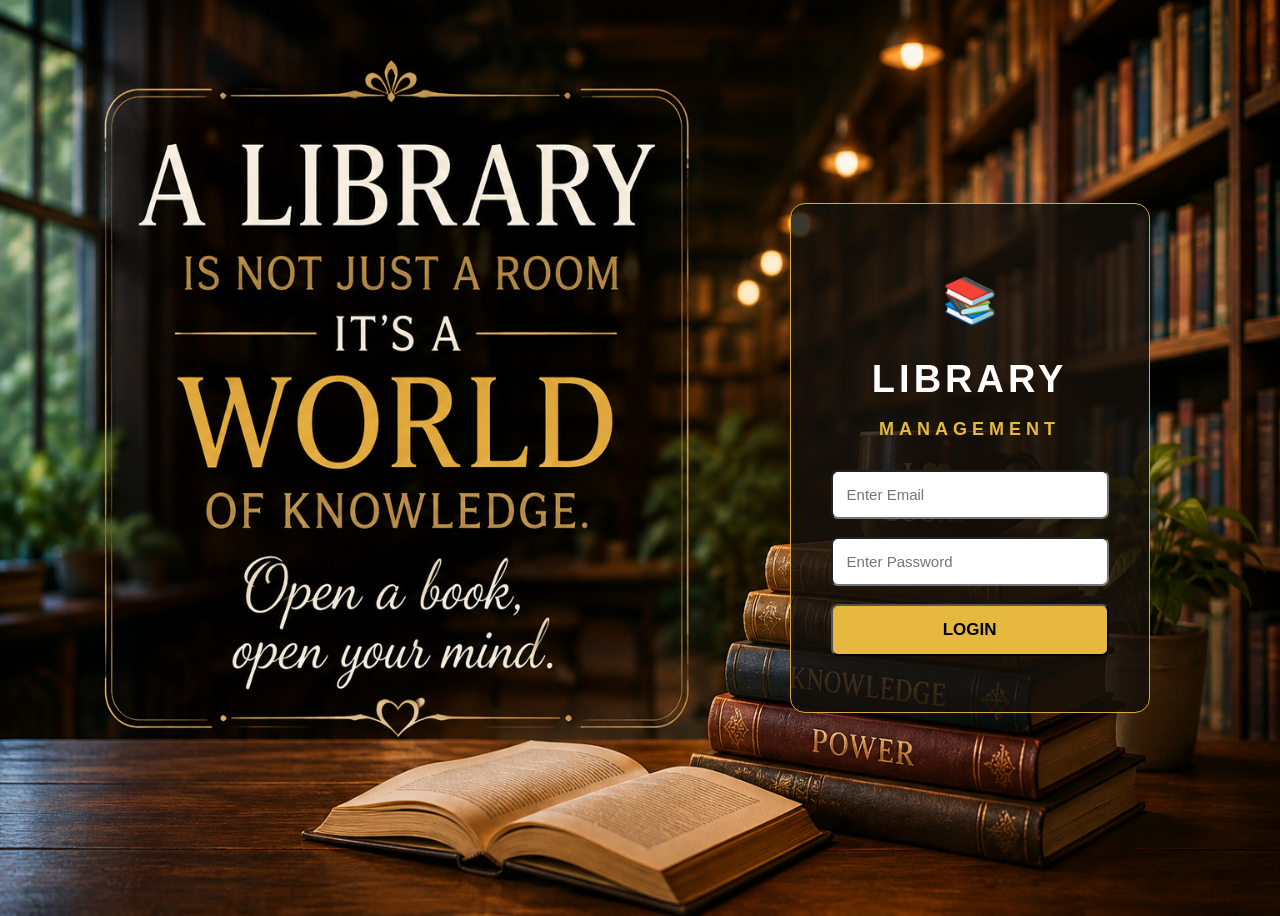
<file: index.html>
<!DOCTYPE html>
<html lang="en">
<head>
    <meta charset="UTF-8">
    <meta name="viewport" content="width=device-width, initial-scale=1.0">
    <title>Library Management</title>
    <link rel="stylesheet" href="style.css">
</head>
<body>
    <div class="login-container">
        <div class="login-box">
            <h1>📚</h1>
            <h2>LIBRARY</h2>
            <h3>MANAGEMENT</h3>
            <input type="text"id="username"placeholder="Enter Email">
            <input type="password"id="password"placeholder="Enter Password">
            <button id="loginBtn">LOGIN</button>
            <p id="error"></p>
        </div>
    </div>
    <script src="script.js"></script>
</body>

</html>
</file>
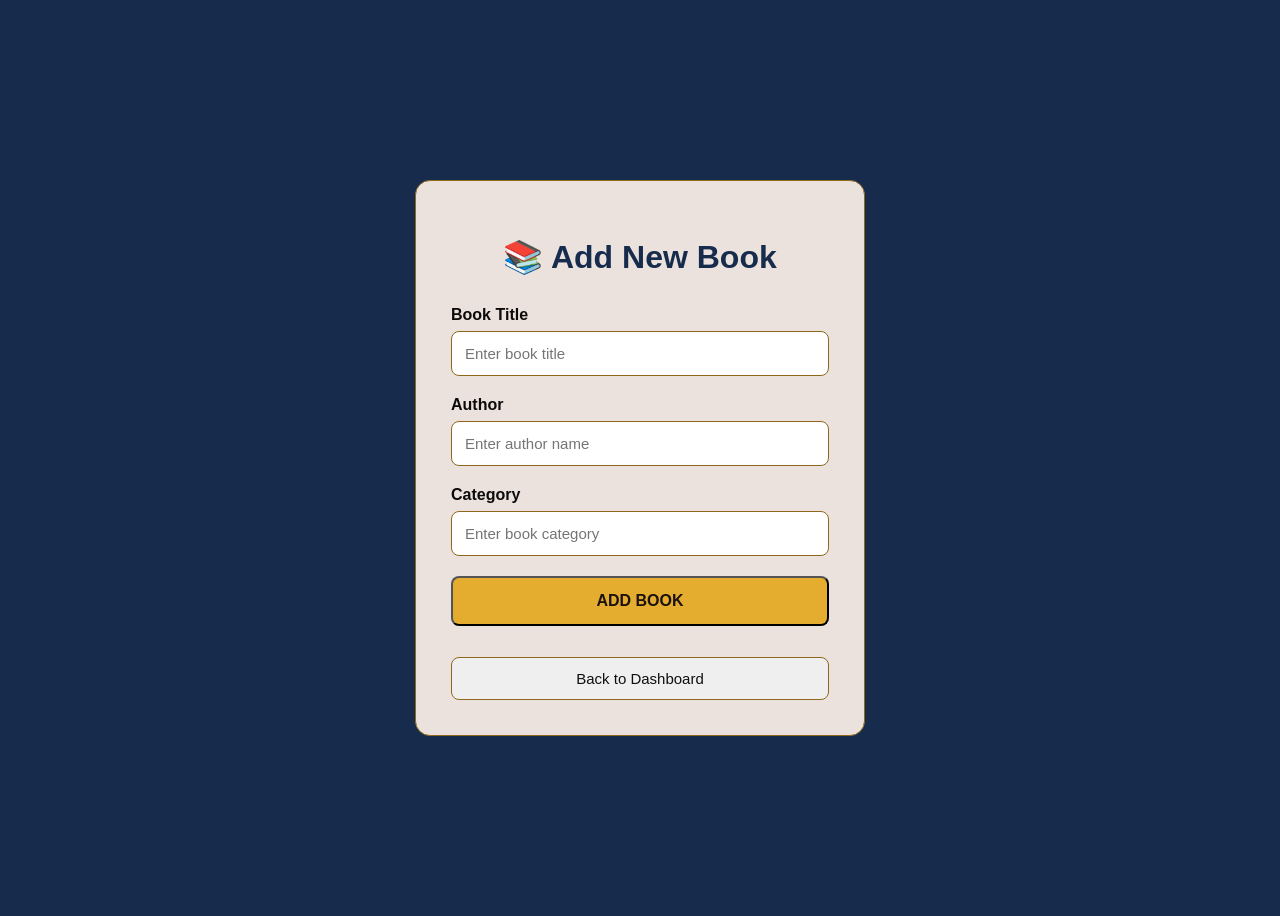
<file: add-book.html>
<!DOCTYPE html>
<html lang="en">
<head>
    <meta charset="UTF-8">
    <meta name="viewport" content="width=device-width, initial-scale=1.0">
    <title>Add Book - Library Management</title>
    <link rel="stylesheet" href="add-book.css">
</head>
<body>
    <div class="container">
        <h1>📚 Add New Book</h1>
        <form id="addBookForm">
            <label for="bookTitle">Book Title</label>
            <input type="text"id="bookTitle"placeholder="Enter book title">
            <label for="bookAuthor">Author</label>
            <input type="text"id="bookAuthor"placeholder="Enter author name">
            <label for="bookCategory">Category</label>
            <input type="text"id="bookCategory"placeholder="Enter book category">
            <button type="submit" id="addBookBtn">
                ADD BOOK
            </button>
            <p id="message"></p>
        </form>
        <button class="back-btn" onclick="window.location.href='dashboard.html'">
             Back to Dashboard
        </button>
    </div>
    <script src="add-book.js"></script>

</body>

</html>
</file>
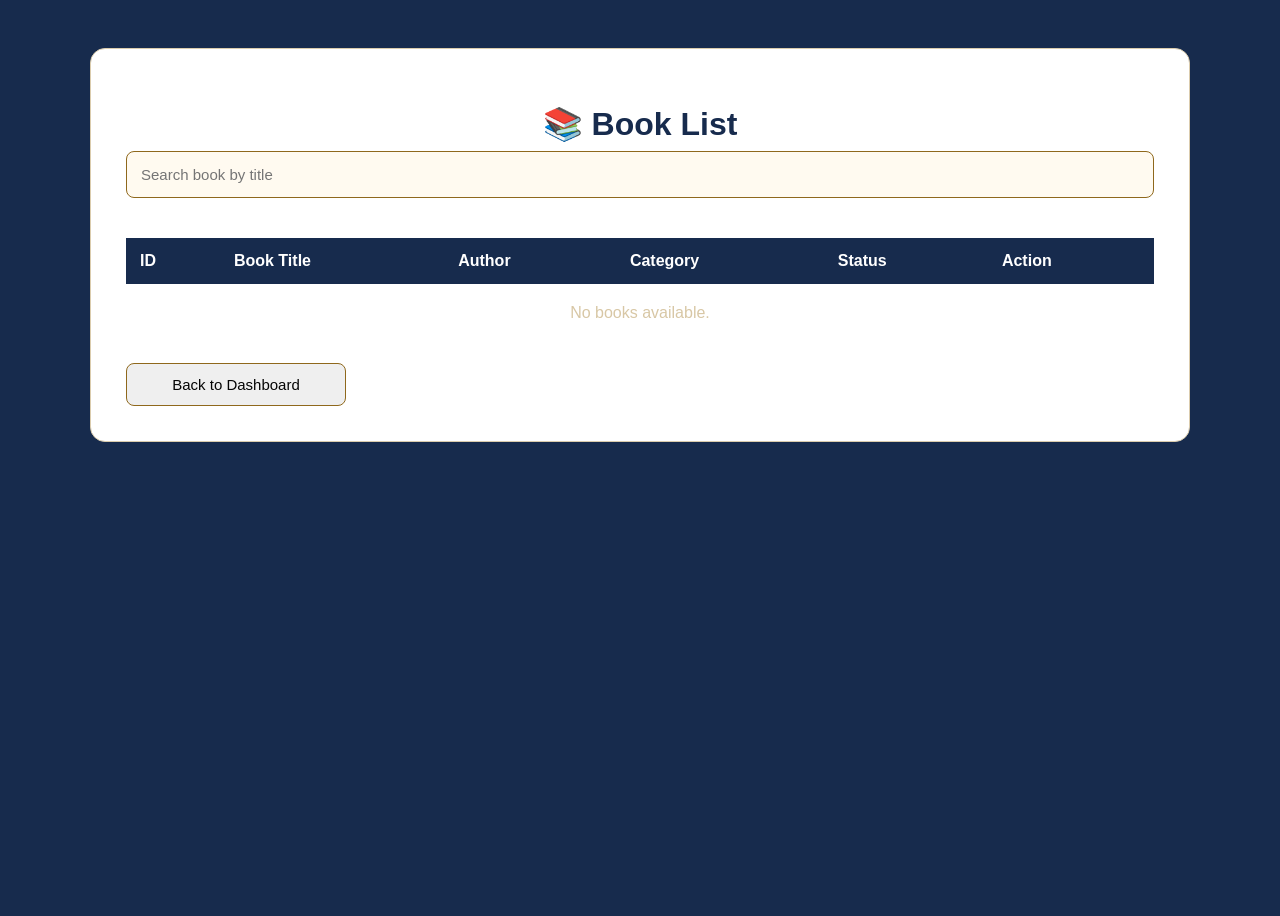
<file: book list.html>
<!DOCTYPE html>
<html lang="en">

<head>
    <meta charset="UTF-8">
    <meta name="viewport" content="width=device-width, initial-scale=1.0">
    <title>Book List - Library Management</title>
    <link rel="stylesheet" href="book list.css">
</head>
<body>
    <div class="booklist-container">
        <h1>📚 Book List</h1>
        <div class="searchbox">
            <input type="text"id="searchInput"placeholder="Search book by title">
        </div>
        <div class="table container">
            <table>
                <thead>
                    <tr>
                        <th>ID</th>
                        <th>Book Title</th>
                        <th>Author</th>
                        <th>Category</th>
                        <th>Status</th>
                        <th>Action</th>
                    </tr>
                </thead>
                <tbody id="bookTableBody">
                </tbody>
            </table>
        </div>
        <p id="noBooks">
            No books available.
        </p>
        <button
            class="backbtn"
            onclick="window.location.href='dashboard.html'">
             Back to Dashboard
        </button>
    </div>
    <script src="book list.js"></script>

</body>

</html>
</file>
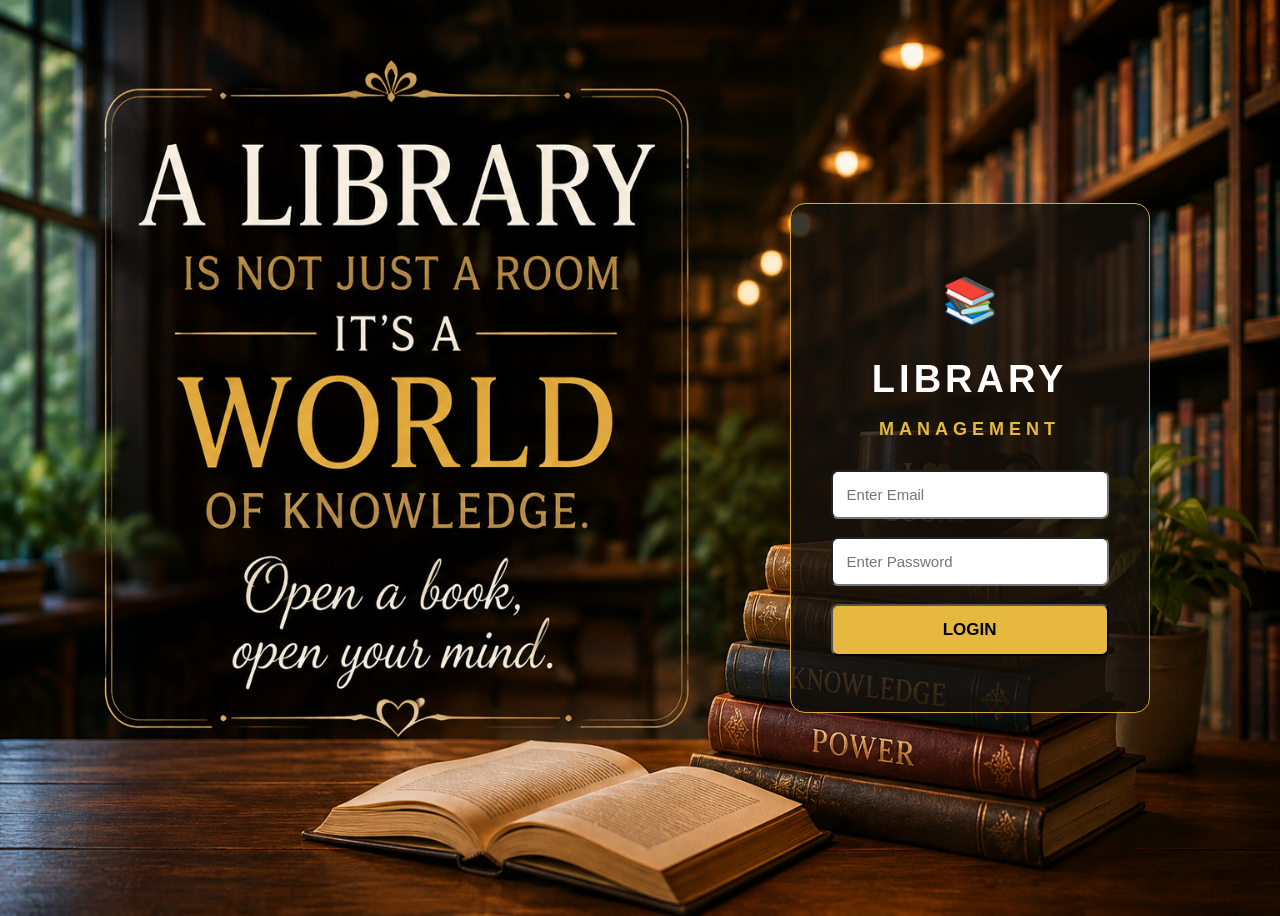
<file: dashboard.html>
<!DOCTYPE html>
<html lang="en">

<head>
    <meta charset="UTF-8">
    <meta name="viewport" content="width=device-width, initial-scale=1.0">
    <title>Library Dashboard</title>
    <link rel="stylesheet" href="dashboard.css">
</head>
<body>
    <div class="dashboard-container">
        <div class="sidebar">
            <h2>📚 Library</h2>
            <p class="librarian">Librarian</p>
            <nav>
                <button id="dashboardBtn"> Dashboard</button>
                <button id="addBookBtn">Add Book</button>
                <button id="bookListBtn">Book List</button>
                <button id="issueBooksBtn">Issue Books</button>
                 <button id="returnBooksBtn">Return Books</button>
                <button id="logoutBtn">Logout</button>
            </nav>
        </div>
        <div class="content">
            <div class="bar">
                <div>
                    <h1>Library Dashboard</h1>
                    <p>Welcome, Librarian!</p>
                </div>
            </div>
            <div class="cards">
                <div class="card">
                    <h3>Total Books</h3>
                    <p id="totalBooks">0</p>
                </div>
                <div class="card">
                    <h3> Available Books</h3>
                    <p id="availableBooks">0</p>
                </div>
                <div class="card">
                    <h3> Issued Books</h3>
                    <p id="issuedBooks">0</p>
                </div>
            </div>
            <div class="box">
                <h2>Welcome to Library Management System</h2>
                <p>
                    Manage books, issue books, return books,
                    and search library records easily.
                </p>
            </div>
        </div>
    </div>
    <script src="dashboard.js"></script>
</body>
</html>
</file>
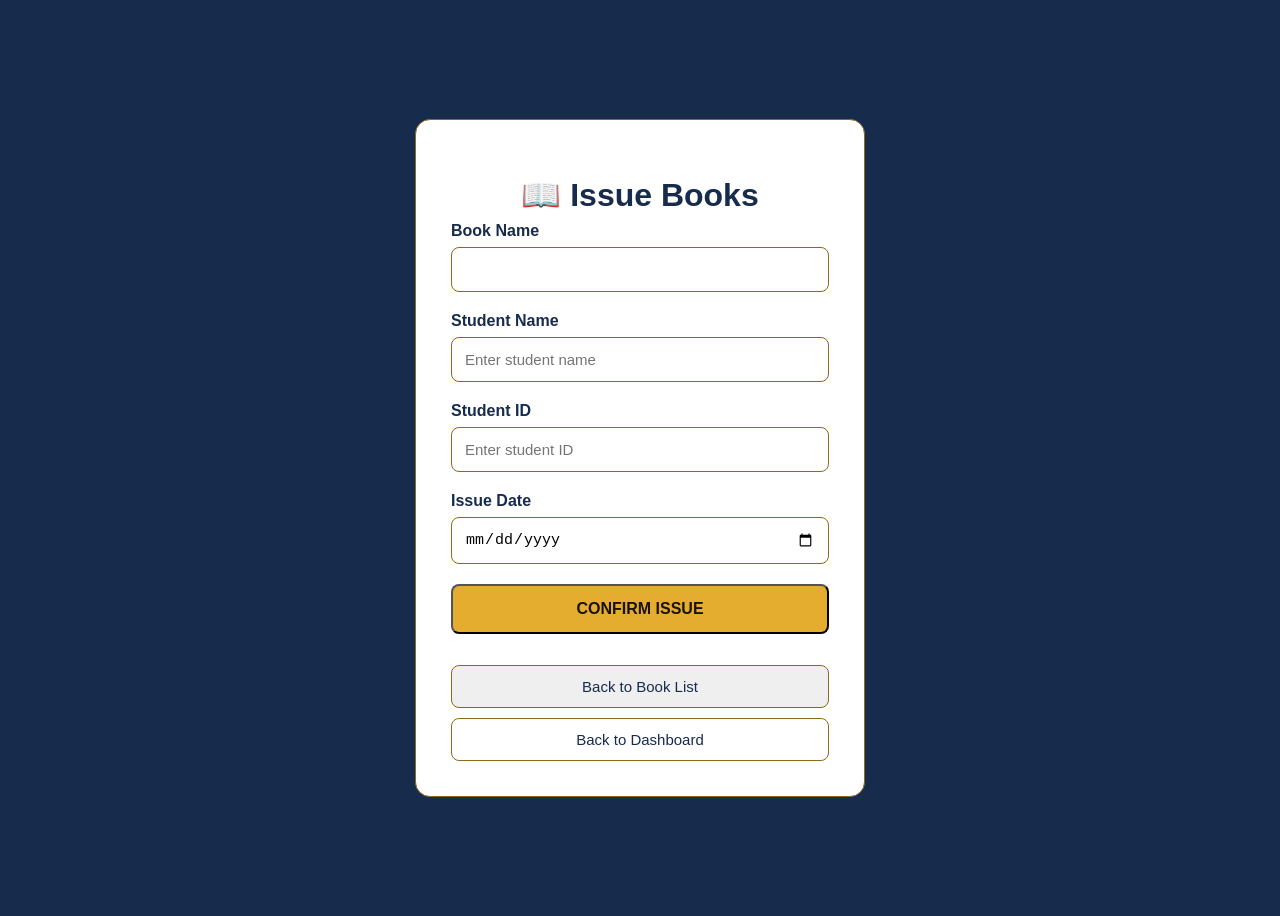
<file: issue.html>
<!DOCTYPE html>
<html lang="en">

<head>
    <meta charset="UTF-8">
    <meta name="viewport" content="width=device-width, initial-scale=1.0">
    <title>Issue Books - Library Management</title>
    <link rel="stylesheet" href="issue.css">
</head>
<body>
    <div class="issue-container">
        <h1>📖 Issue Books</h1>
        <form id="issueBookForm">
            <label for="issueBookName">
                Book Name
            </label>
            <input type="text"id="issueBookName"readonly>
            <label for="studentName">Student Name</label>
            <input type="text"id="studentName"placeholder="Enter student name">
            <label for="studentId">Student ID</label>
            <input type="text"id="studentId"placeholder="Enter student ID">
            <label for="issueDate">Issue Date</label>
            <input type="date"id="issueDate">
            <button type="submit"id="confirmIssueBtn">
                CONFIRM ISSUE
            </button>
            <p id="message"></p>
        </form>
        <button
            class="back-btn"
            onclick="window.location.href='book list.html'">
            Back to Book List
        </button>
        <button
            class="dashboard-btn"
            onclick="window.location.href='dashboard.html'">
            Back to Dashboard
        </button>
    </div>
    <script src="issue.js"></script>

</body>

</html>
</file>
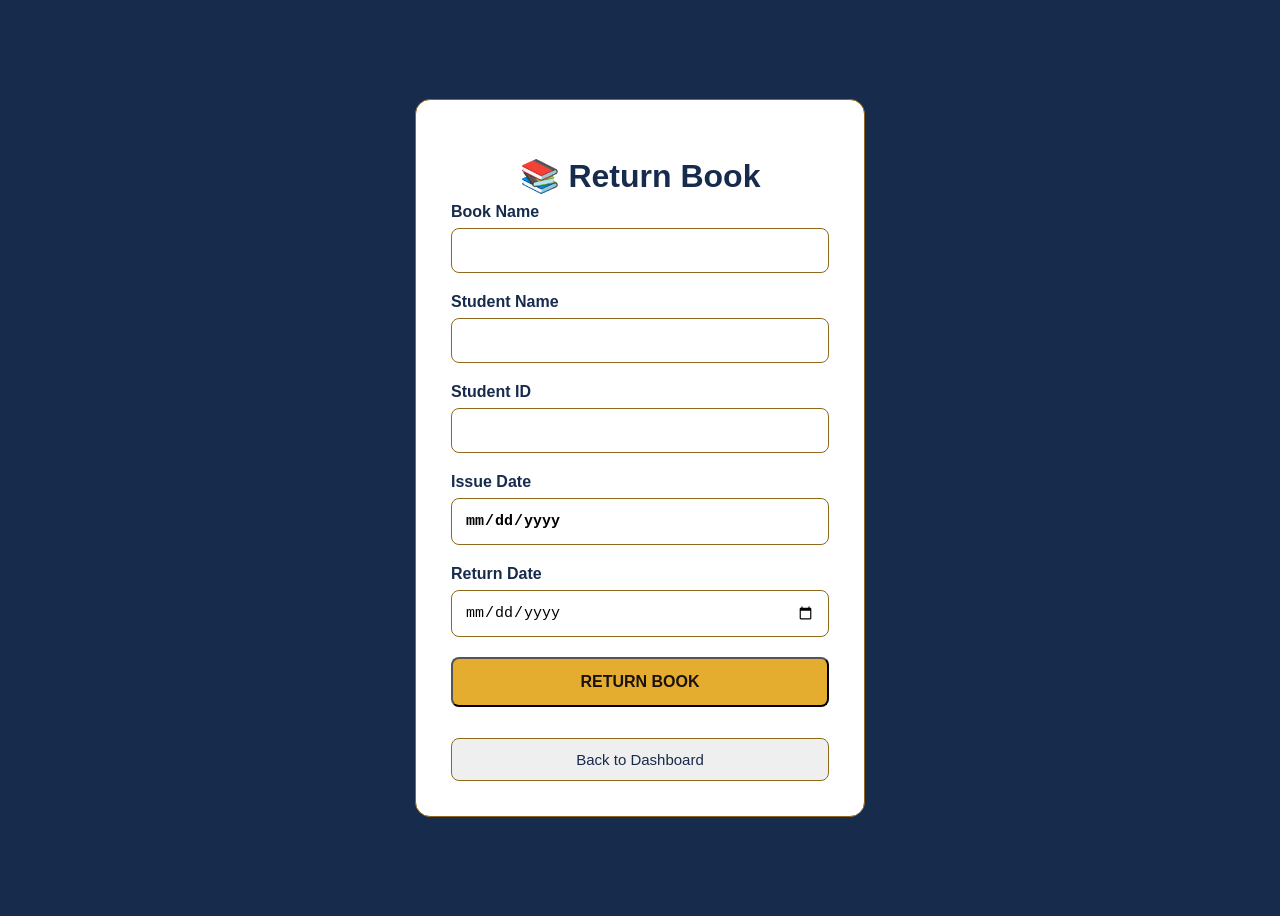
<file: return.html>
<!DOCTYPE html>
<html lang="en">

<head>
    <meta charset="UTF-8">
    <meta name="viewport" content="width=device-width, initial-scale=1.0">
    <title>Return Book - Library Management</title>
    <link rel="stylesheet" href="return.css">
</head>
<body>
    <div class="return-container">
        <h1>📚 Return Book</h1>
        <form id="returnBookForm">
            <label for="returnBookName">Book Name</label>
            <input type="text"id="returnBookName"readonly>
            <label for="returnStudentName">Student Name</label>
            <input type="text"id="returnStudentName"readonly>
            <label for="returnStudentId">Student ID</label>
            <input type="text"id="returnStudentId"readonly>
            <label for="returnIssueDate">Issue Date</label>
            <input type="date"id="returnIssueDate"readonly>
            <label for="returnDate">Return Date</label>
            <input type="date"id="returnDate">
            <button type="submit"id="returnBookBtn">RETURN BOOK</button>
            <p id="message"></p>
        </form>
        <button
            class="back-btn"
            onclick="window.location.href='dashboard.html'">
            Back to Dashboard
        </button>
    </div>
    <script src="return.js"></script>
</body>
</html>
</file>
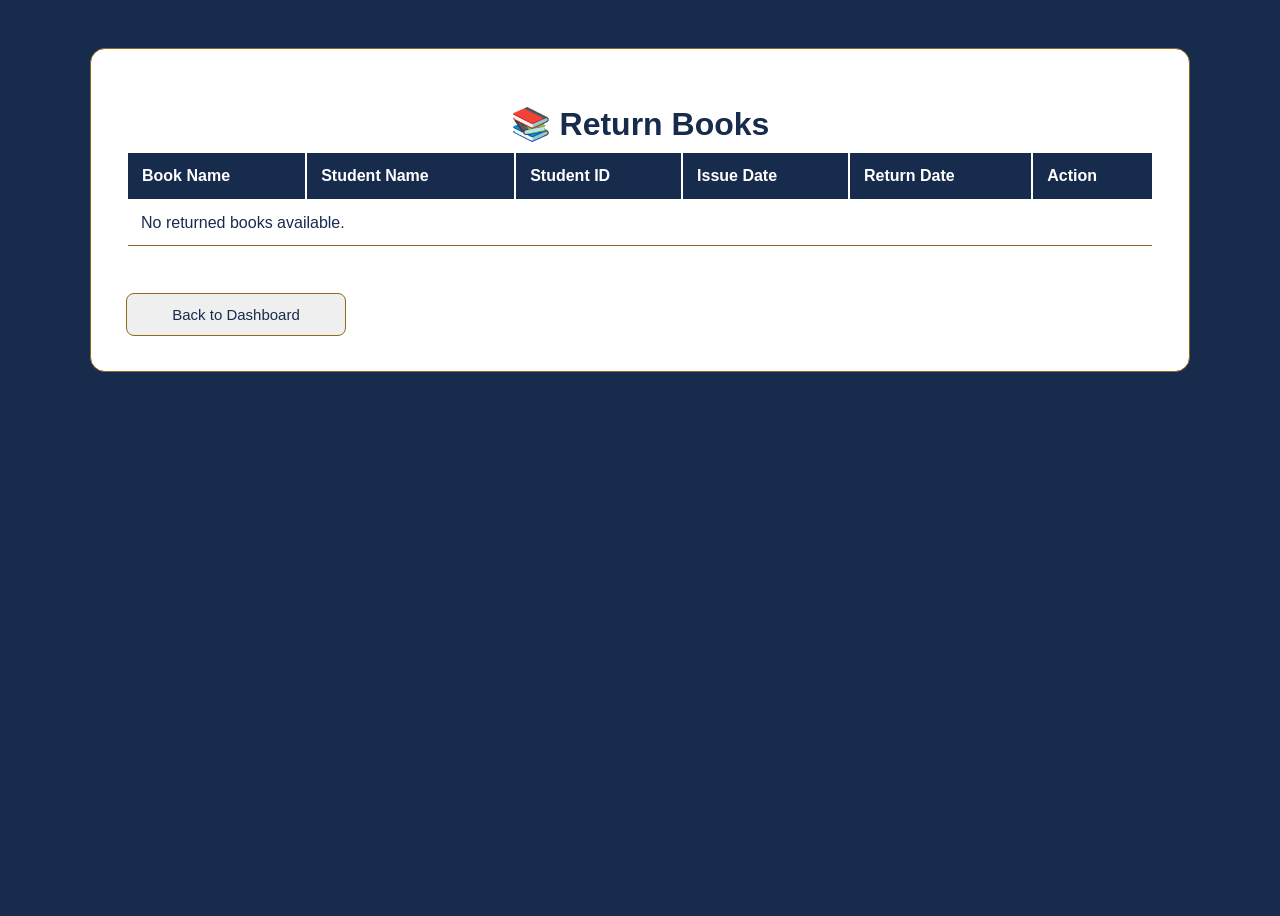
<file: returntable.html>
<!DOCTYPE html>
<html lang="en">

<head>
    <meta charset="UTF-8">
    <meta name="viewport" content="width=device-width, initial-scale=1.0">
    <title>Return Books - Library Management</title>
    <link rel="stylesheet" href="returntable.css">
</head>
<body>
    <div class="return-container">
        <h1>📚 Return Books</h1>
        <div class="table-container">
            <table>
                <thead>
                    <tr>
                        <th>Book Name</th>
                        <th>Student Name</th>
                        <th>Student ID</th>
                        <th>Issue Date</th>
                        <th>Return Date</th>
                        <th>Action</th>
                    </tr>
                </thead>
                <tbody id="returnTableBody">
                </tbody>
            </table>
        </div>
        <p id="message"></p>
        <button
            class="back-btn"
            onclick="window.location.href='dashboard.html'">
             Back to Dashboard
        </button>
    </div>
    <script src="returntable.js"></script>

</body>

</html>
</file>
<file: style.css>
* {
    
    box-sizing: border-box;
}
body {
    font-family: Arial, Helvetica, sans-serif;
    height: 100vh;
    background-image: url("img1.jpg");
    background-position: center ;
    display: flex;
    justify-content: flex-end;
    align-items: center;
    padding-right: 8%;
    background-size: 100% 100%;
}
.login-container {
    width: 400px;
    padding: 20px;
}
.login-box {
    background: rgba(20, 15, 10, 0.82);
    padding: 40px;
    border-radius: 15px;
    text-align: center;
    border: 1px solid #d6a83e;
}
.login-box h1 {
    font-size: 45px;
    margin-bottom: 5px;
}
.login-box h2 {
    color: white;
    font-size: 38px;
    letter-spacing: 4px;
    margin-bottom: 5px;
}
.login-box h3 {
    color: #e6b83f;
    font-size: 18px;
    letter-spacing: 5px;
    margin-bottom: 30px;
}
.login-box input {
    width: 100%;
    padding: 14px;
    margin-bottom: 18px;
    border-radius: 7px;
    font-size: 15px;
}
.login-box button {
    width: 100%;
    padding: 14px;
    background: #e6b83f;
    color: black;
    border-radius: 7px;
    font-size: 17px;
    font-weight: bold;
}
.login-box button:hover {
    background: #f4ca5a;
}
#error {
    color: #ff6b6b;
    margin-top: 15px;
}
</file>
<file: add-book.css>
* {
    box-sizing: border-box;
}
body {
    font-family: Arial, sans-serif;
    height: 100vh;
    display: flex;
    justify-content: center;
    align-items: center;
    background:#172b4d;
    color: #d8d5ca;
}
.container {
    width: 450px;
    background: #ebe2dd;
    padding: 35px;
    border-radius: 15px;
    border: 1px solid #8f681c;
}
.container h1 {
    text-align: center;
    color: #172b4d;
    margin-bottom: 30px;
}
#addBookForm label {
    display: block;
    margin-bottom: 7px;
    color: #0c0b0a;
    font-weight: bold;
}
#addBookForm input {
    width: 100%;
    padding: 13px;
    margin-bottom: 20px;
    border: 1px solid #8f681c;
    border-radius: 8px;
    background:white;
    color: #070706;
    font-size: 15px;
}
#addBookBtn {
    width: 100%;
    padding: 14px;
    border-radius: 8px;
    background: #e5ad2f;
    color: #1b120d;
    font-size: 16px;
    font-weight: bold;
    cursor: pointer;
}
#message {
    text-align: center;
    margin-top: 15px;
    font-weight: bold;
}
.back-btn {
    width: 100%;
    padding: 12px;
    margin-top: 15px;
    border: 1px solid #8f681c;
    border-radius: 8px;
    color: #11100e;
    font-size: 15px;
    cursor: pointer;
}
</file>
<file: book list.css>
* {
    box-sizing: border-box;
}
body {
    font-family: Arial, sans-serif;
    height: 100vh;
    background:#172b4d;
    color: #13120f;
    padding: 40px;
}
.booklist-container {
    width: 1100px;
    margin: auto;
    background:white;
    padding: 35px;
    border-radius: 15px;
    border: 1px solid #dbccad
}
.booklist-container h1 {
    text-align: center;
    color:#172b4d;
    margin-bottom: 8px;
}
.searchbox {
    margin-bottom: 25px;
}
#searchInput {
    width: 100%;
    padding: 14px;
    margin-bottom: 15px;
    border: 1px solid #8f681c;
    border-radius: 8px;
    background: #fffaf0;
    color: #172b4d;
    font-size: 15px;
}

table {
    width: 100%;
    border-collapse: collapse;
    background: white;
}
th {
    background: #172b4d;
    color: white;
    padding: 14px;
    text-align: left;
}
td {
    padding: 13px;
    border-bottom: 1px solid #8f681c;
    color: #172b4d;
    background: white;
}
#noBooks {
    text-align: center;
    color: #d8c7a5;
    margin-top: 20px;
}
.backbtn {
    width: 220px;
    padding: 12px;
    margin-top: 25px;
    border: 1px solid #8f681c;
    border-radius: 8px;
    color: #050505;
    font-size: 15px;
    cursor: pointer;
}
</file>
<file: dashboard.css>
.dashboard-container {
    display: flex;
    min-height: 100vh;
    background: #f4f6f9;
}
.sidebar {
    width: 250px;
    min-height: 100vh;
    background: #172b4d;
    color: white;
    padding: 25px 15px;
}
.sidebar h2 {
    text-align: center;
    font-size: 25px;
    margin-bottom: 5px;
}
.librarian {
    text-align: center;
    color: #cbd5e1;
    margin-bottom: 30px;
}
.sidebar nav {
    display: flex;
    flex-direction: column;
    gap: 12px;
}
.sidebar nav button {
    width: 100%;
    padding: 13px;
    border-radius: 8px;
    background: transparent;
    color: white;
    text-align: left;
    font-size: 15px;
    cursor: pointer;
}
.sidebar nav button:hover {
    background: #2a5098;
}
.content {
    flex: 1;
    padding: 35px;
}
.bar {
    margin-bottom: 30px;
}
.bar h1 {
    color: #172b4d;
    margin-bottom: 8px;
}
.bar p {
    color: #666;
}
.cards {
    display: grid;
    grid-template-columns: repeat(3, 1fr);
    gap: 25px;
    margin-bottom: 30px;
}
.card {
    background: white;
    padding: 25px;
    border-radius: 12px;
    text-align: center;
}
.card h3 {
    color: #555;
    margin-bottom: 15px;
}
.card p {
    font-size: 35px;
    font-weight: bold;
    color: #172b4d;
}
.box {
    background: white;
    padding: 30px;
    border-radius: 12px;
}
.box h2 {
    color: #172b4d;
    margin-bottom: 12px;
}
.box p {
    color: #666;
    line-height: 1.6;
}
#logoutBtn {
    width: 100%;
    padding: 13px;
    border: 1px solid #6daad3;
    border-radius: 8px;
    background: #ebb29c;
    color: #fff8e7;
    text-align: left;
    font-size: 15px;
    font-weight: bold;
    cursor: pointer;
}
#logoutBtn:hover {
    background: #e5ad2f;
    color: #1b120d;
    border-color: #f4c94d;
}
</file>
<file: issue.css>
* {
    box-sizing: border-box;
}
body {
    font-family: Arial, sans-serif;
    height: 100vh;
    display: flex;
    justify-content: center;
    align-items: center;
    background:  #172b4d;
    color: #fff8e7;
    padding: 20px;
}
.issue-container {
    width: 450px;
    background:white;
    padding: 35px;
    border-radius: 15px;
    border: 1px solid #8f681c;
}
.issue-container h1 {
    text-align: center;
    color: #172b4d;
    margin-bottom: 8px;
}
#issueBookForm label {
    display: block;
    margin-bottom: 7px;
    color: #172b4d;
    font-weight: bold;
}
#issueBookForm input {
    width: 100%;
    padding: 13px;
    margin-bottom: 20px;
    border: 1px solid #8f681c;
    border-radius: 8px;
    background:white;
    color:black;
    font-size: 15px;
}
#issueBookName {
    background: #172b4d;
    color: #e2dfd5;
    font-weight: bold;
}
#confirmIssueBtn {
    width: 100%;
    padding: 14px;
    border-radius: 8px;
    background: #e5ad2f;
    color: #1b120d;
    font-size: 16px;
    font-weight: bold;
}
#message {
    text-align: center;
    margin-top: 15px;
    font-weight: bold;
}
.back-btn {
    width: 100%;
    padding: 12px;
    margin-top: 15px;
    border: 1px solid #8f681c;
    border-radius: 8px;
    color: #172b4d;
    font-size: 15px;
    cursor: pointer;
}
.dashboard-btn {
    width: 100%;
    padding: 12px;
    margin-top: 10px;
    border: 1px solid #8f681c;
    border-radius: 8px;
    background: white;
    color: #172b4d;
    font-size: 15px;
    cursor: pointer;
}
</file>
<file: return.css>
* {
    box-sizing: border-box;
}
body {
    font-family: Arial, sans-serif;
    height: 100vh;
    display: flex;
    justify-content: center;
    align-items: center;
    background: #172b4d;
    color: #fff8e7;
    padding: 20px;
}
.return-container {
    width: 450px;
    background:white;
    padding: 35px;
    border-radius: 15px;
    border: 1px solid #8f681c;
}
.return-container h1 {
    text-align: center;
    color: #172b4d;
    margin-bottom: 8px;
}
#returnBookForm label {
    display: block;
    margin-bottom: 7px;
    color: #172b4d;
    font-weight: bold;
}
#returnBookForm input {
    width: 100%;
    padding: 13px;
    margin-bottom: 20px;
    border: 1px solid #8f681c;
    border-radius: 8px;
    background:white;
    color:black;
    font-size: 15px;
}
#returnBookName,
#returnStudentName,
#returnStudentId,
#returnIssueDate {
    background: #172b4d;
    color:white;
    font-weight: bold;
}
#returnDate {
    color: #fff8e7;
}
#returnBookBtn {
    width: 100%;
    padding: 14px;
    border-radius: 8px;
    background: #e5ad2f;
    color: #1b120d;
    font-size: 16px;
    font-weight: bold;
    cursor: pointer;
}
#message {
    text-align: center;
    margin-top: 15px;
    font-weight: bold;
}
.back-btn {
    width: 100%;
    padding: 12px;
    margin-top: 15px;
    border: 1px solid #8f681c;
    border-radius: 8px;
    color: #172b4d;
    font-size: 15px;
    cursor: pointer;
}
</file>
<file: returntable.css>
* {
    box-sizing: border-box;
}
body {
    font-family: Arial, sans-serif;
    min-height: 100vh;
    background:#172b4d;
    color: #fff8e7;
    padding: 40px;
}
.return-container {
    width: 1100px;
    margin: auto;
    background:white;
    padding: 35px;
    border-radius: 15px;
    border: 1px solid #8f681c;
}
.return-container h1 {
    text-align: center;
    color:#172b4d;
    margin-bottom: 8px;
}
.table-container {
    overflow-x: auto;
}
table {
    width: 100%;
}
th {
    background:#172b4d;
    color:white;
    padding: 14px;
    text-align: left;
}
td {
    padding: 13px;
    border-bottom: 1px solid #8f681c;
    color: #172b4d;
    background: white;
}
.return-date {
    color: #f4c94d;
    font-weight: bold;
}
.return-btn {
    padding: 8px 14px;
    border-radius: 6px;
    background: #e5ad2f;
    color: #1b120d;
    font-weight: bold;
    cursor: pointer;
}
#message {
    text-align: center;
    margin-top: 20px;
    font-weight: bold;
}
.back-btn {
    width: 220px;
    padding: 12px;
    margin-top: 25px;
    border: 1px solid #8f681c;
    border-radius: 8px;
    color:#172b4d;
    font-size: 15px;
    cursor: pointer;
}
</file>
